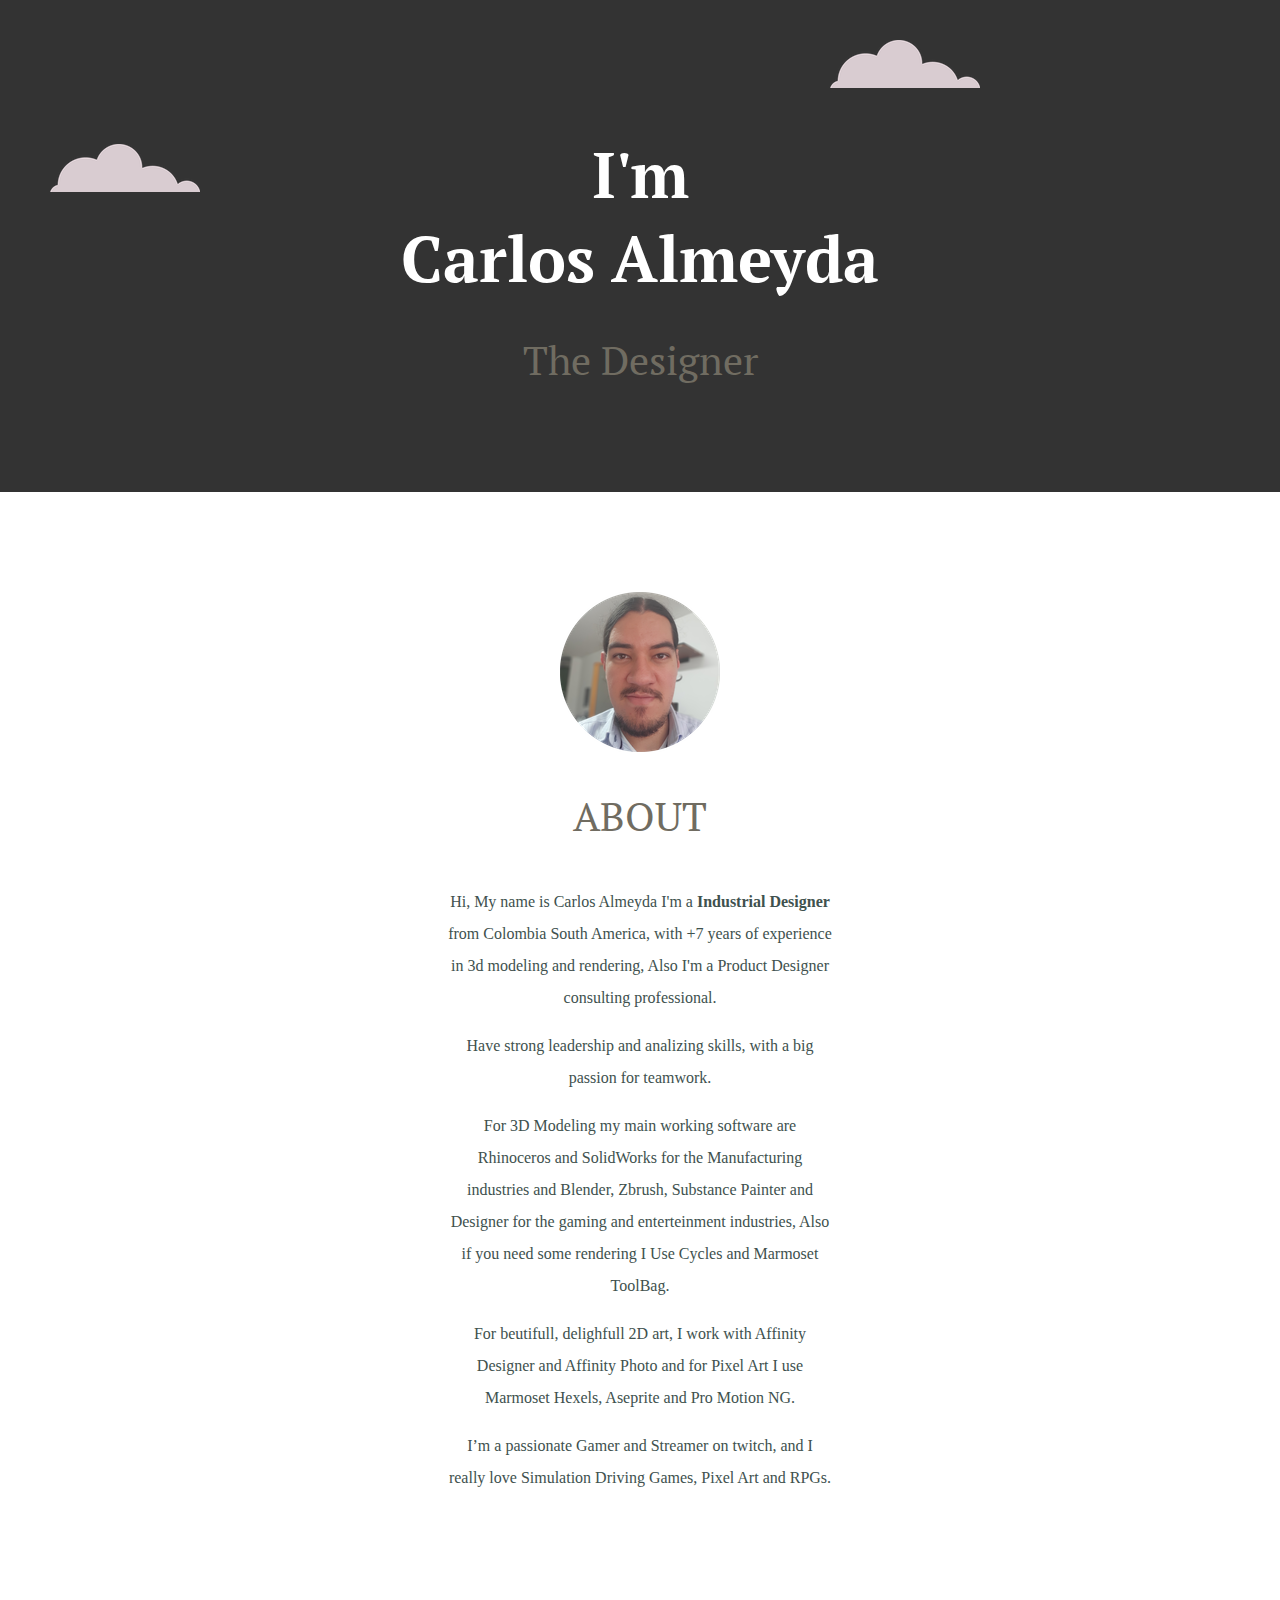
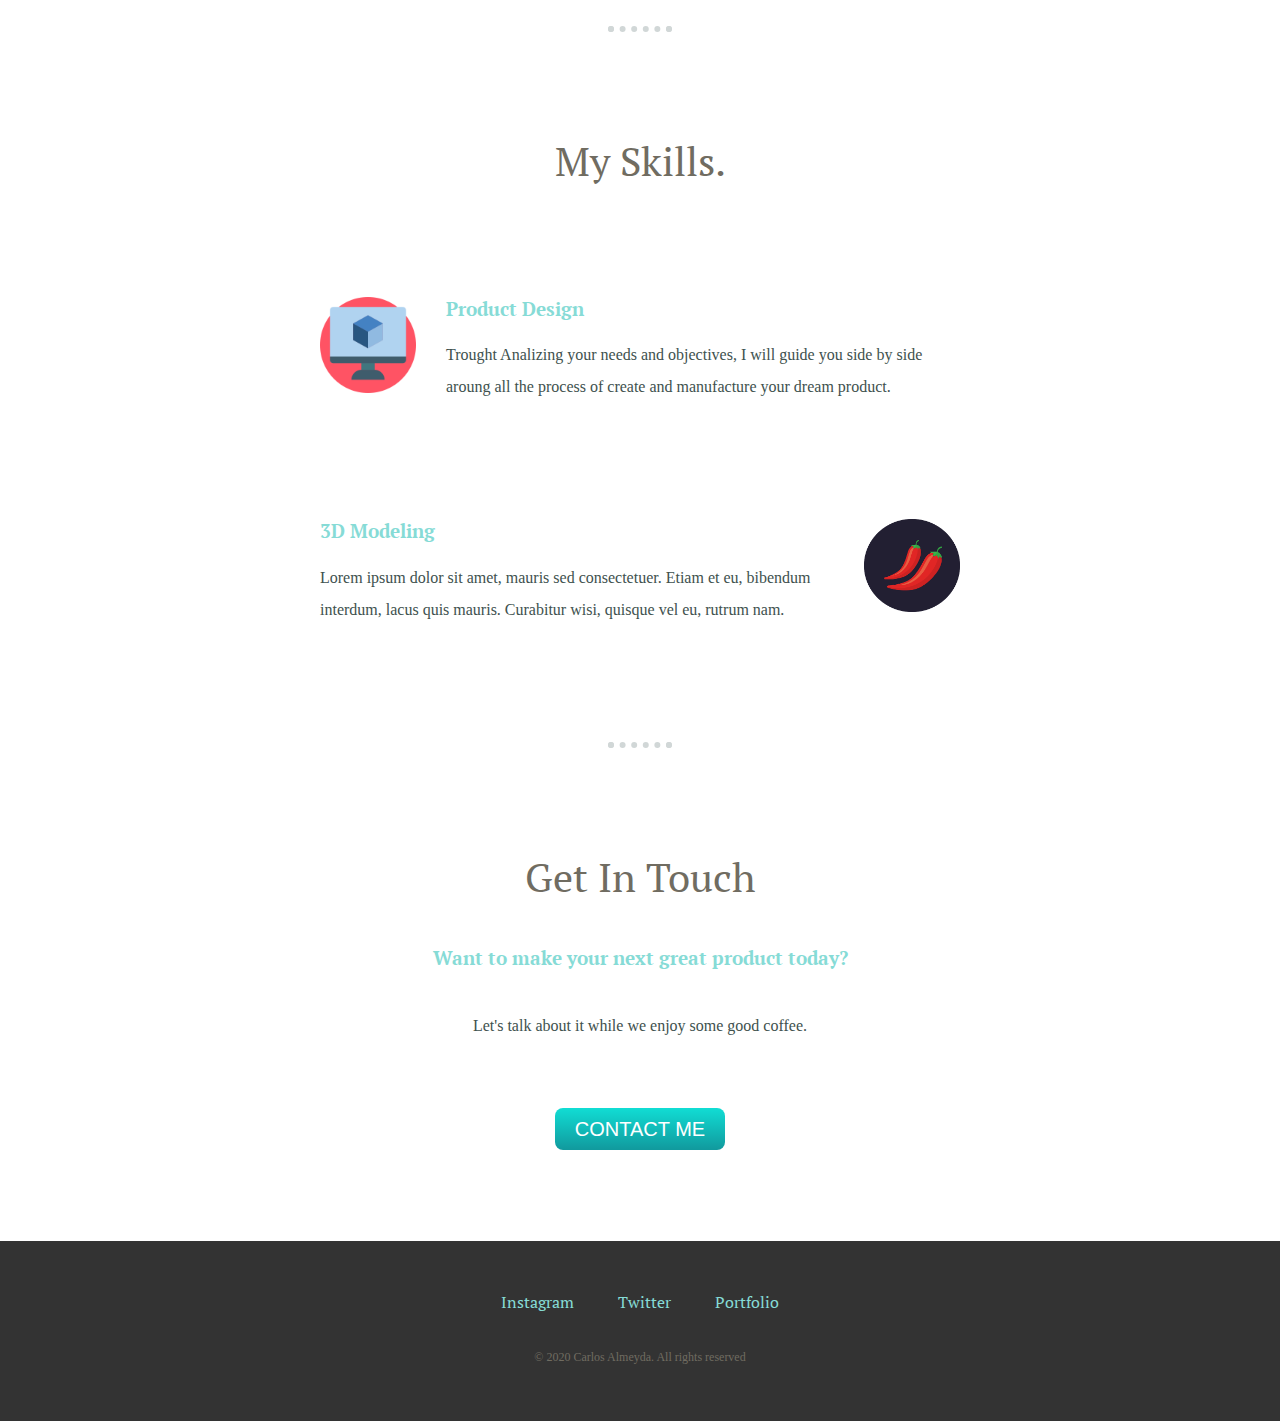
<file: index.html>
<!DOCTYPE html>
<html lang="en" dir="ltr">
  <head>
    <meta charset="utf-8">
    <title>Carlos Almeyda</title>
    <link rel="stylesheet" type="text/css" href="css/styles.css">
    <link rel="icon" href="favicon.ico">
    <link href="https://fonts.googleapis.com/css2?family=PT+Serif&family=Poppins:wght@500&display=swap" rel="stylesheet">

  </head>
  <body>

    <div class="top-container">
      <img class="top-cloud"src="images/cloud.png" alt="cloudimage">
        <h1 class="font1">I'm</h1>
        <h1 class="font2">Carlos Almeyda</h1>

        <h2>The Designer</p>


      <img class="bottom-cloud"src="images/cloud.png" alt="cloudimage">


    </div>

    <div class="middle-container">
    <div class="profile">
      <img src="images/CarlosProfile.png" alt="">
      <h2>ABOUT</h2>
      <p class="intro">Hi, My name is Carlos Almeyda I'm a <span class="profession">Industrial Designer</span> from Colombia South America, with +7 years of experience in 3d modeling and rendering, Also I'm a Product Designer consulting professional.</p>

      <p class="intro">Have strong leadership and analizing skills, with a big passion for teamwork.</p>

      <p class="intro">For 3D Modeling my main working software are Rhinoceros and SolidWorks for the Manufacturing industries and Blender, Zbrush, Substance Painter and Designer for the gaming and enterteinment industries, Also if you need some rendering I Use Cycles and Marmoset ToolBag. </p>

      <p class="intro">For beutifull, delighfull 2D art, I work with Affinity Designer and Affinity Photo and for Pixel Art I use Marmoset Hexels, Aseprite and Pro Motion NG. </p>

      <p class="intro">I’m a passionate Gamer and Streamer on twitch, and I really love Simulation Driving Games, Pixel Art and RPGs.</p>
      <p class="intro"></p>
    </div>
    <hr>
    <div class="skills">
      <h2>My Skills.</h2>
      <div class="skill-row">
        <img class="pc-img" src="images/computer.png" alt="">
        <h3>Product Design</h3>
        <p>Trought Analizing your needs and objectives, I will guide you side by side aroung all the process of create and manufacture your dream product.</p>
      </div>
      <div class="skill-row">
        <img class="chilli-img" src="images/chillies.png" alt="">
        <h3>3D Modeling</h3>
        <p>Lorem ipsum dolor sit amet, mauris sed consectetuer. Etiam et eu, bibendum interdum, lacus quis mauris. Curabitur wisi, quisque vel eu, rutrum nam.</p>
      </div>
    </div>
    <hr>
    <div class="contact-me">
      <h2>Get In Touch</h2>
      <h3>Want to make your next great product today?</h3>
      <p class="contact-message">Let's talk about it while we enjoy some good coffee.</p>
      <a class="btn" href="mailto:almeyda.ce@gmail.com">CONTACT ME</a>
    </div>
  </div>


  <div class="bottom-container">
    <a class="footer-link" href="https://www.instagram.com/karl.al3d/?hl=es-la">Instagram</a>
    <a class="footer-link" href="https://twitter.com/KAlm3d">Twitter</a>
    <a class="footer-link" href="https://karl_al.artstation.com/">Portfolio</a>
    <p class="copyright">© 2020 Carlos Almeyda. All rights reserved</p>
  </div>

  </body>
</html>
</file>
<file: css/styles.css>
body {
  color: #40514E;
  margin: 0;
  text-align: center;
  font-family: 'Merriweather', serif;
}

h1 {
  margin: 2rem auto 0 auto;
  font-family: 'PT Serif', serif;
  font-size: 4rem;
  color: #ffffff;
}

h2 {
  color: #706c61;
  font-family: 'PT Serif', serif;
  font-size: 2.5rem;
  font-weight: normal;
  padding-bottom: 10px;
}

h3 {
  font-family: 'PT Serif', serif;
  color: #86dbd6;
}

a {
  color: #86dbd6;
  font-family: 'PT Serif', serif;
  margin: 10px 20px;
  text-decoration: none;
}

a:hover {
  color: #eaf6f6;
}

p {
  line-height: 2;
  padding-bottom: 1rem;
  }

hr {
  padding-top: 0.125rem;
  border: dotted #d1d7d7 6px;
  border-bottom: none;
  width: 4%;
  margin: 100px auto;
}
.profession {
  font-weight: bold;
}

.font1 {
  text-align: 1%;
}

.font2 {
margin: 0;
}

.top-container {
  background-color: #333333;
  position: relative;
  padding-top: 100px;
}

.mountain {
  position: relative;
  margin-bottom: 0;
}

.middle-container {
  margin: 100px 0;
}

.bottom-container {
  background-color: #333333;
  padding: 50px 0 20px;
}

.contact-message {
  width: 40%;
  margin: 40px auto 60px;
}

.top-cloud {
  position: absolute;
  top: 40px;
  right: 300px;
}

.bottom-cloud {
  position: absolute;
  left: 50px;
  bottom: 300px;
}

.intro {
  width: 30%;
  margin: auto;
}

.skill-row {
  width: 50%;
  margin: 100px auto 100px auto;
  text-align: left;
}

.pc-img {
  width: 15%;
  float: left;
  margin-right: 1.875rem;
}

.chilli-img {
  width: 15%;
  float: right;
  margin-left: 1.875rem;
}

.btn {
  background-image: linear-gradient(to bottom, #11DDD4, #11999D);
  background-image: -webkit-linear-gradient(top, #11DDD4, #11999D);
  background-image: -moz-linear-gradient(top, #11DDD4, #11999D);
  background-image: -ms-linear-gradient(top, #11DDD4, #11999D);
  background-image: -o-linear-gradient(top, #11DDD4, #11999D);
  -webkit-border-radius: 8px;
  -moz-border-radius: 8px;
  border-radius: 8px;
  color: #FFFFFF;
  font-family: 'Montserrat', sans-serif;
  font-size: 20px;
  padding: 10px 20px 10px 20px;
  text-decoration: none;
}

.btn:hover {
  background-image: linear-gradient(to bottom, #30E3CB, #2BC4AD);
  background-image: -webkit-linear-gradient(top, #30E3CB, #2BC4AD);
  background-image: -moz-linear-gradient(top, #30E3CB, #2BC4AD);
  background-image: -ms-linear-gradient(top, #30E3CB, #2BC4AD);
  background-image: -o-linear-gradient(top, #30E3CB, #2BC4AD);
  text-decoration: none;
}

.copyright {
  color: #706c61;
  font-size: 0.75rem;
  padding: 20px 0;
}
</file>
